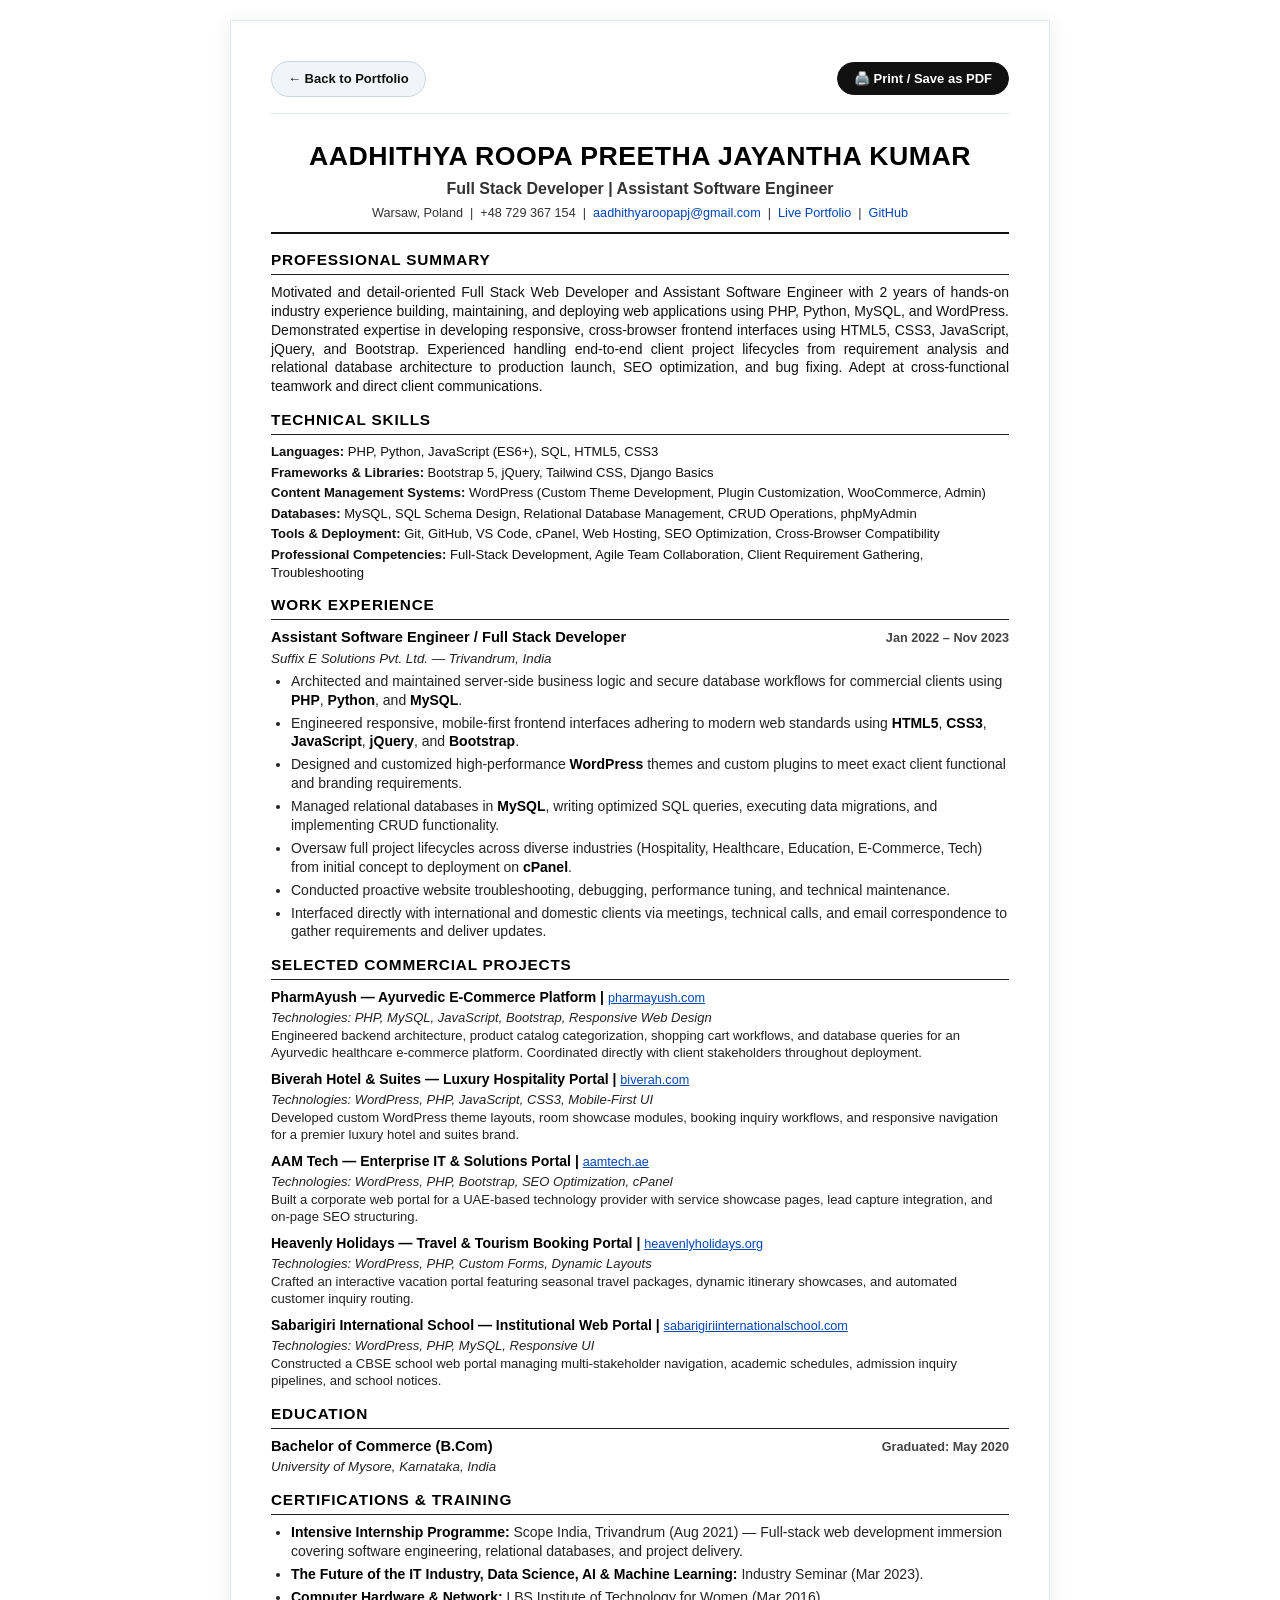
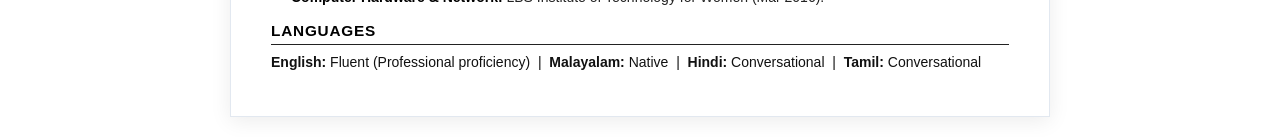
<file: assets/ats-resume.html>
<!DOCTYPE html>
<html lang="en">
<head>
  <meta charset="UTF-8">
  <meta name="viewport" content="width=device-width, initial-scale=1.0">
  <title>Aadhithya Roopa Preetha Jayantha Kumar — ATS Resume</title>
  <style>
    @page {
      size: letter portrait;
      margin: 18mm 16mm 18mm 16mm;
    }
    *, *:before, *:after {
      box-sizing: border-box;
    }
    body {
      font-family: Arial, Calibri, "Segoe UI", Helvetica, sans-serif;
      font-size: 10.5pt;
      line-height: 1.35;
      color: #111111;
      background: #ffffff;
      margin: 0;
      padding: 24px;
    }
    @media screen {
      body {
        max-width: 820px;
        margin: 20px auto;
        padding: 40px;
        box-shadow: 0 4px 20px rgba(0,0,0,0.08);
        border: 1px solid #e2e8f0;
      }
      .screen-actions {
        display: flex;
        justify-content: space-between;
        align-items: center;
        margin-bottom: 24px;
        padding-bottom: 16px;
        border-bottom: 1px solid #e2e8f0;
      }
      .btn {
        display: inline-flex;
        align-items: center;
        gap: 6px;
        padding: 8px 16px;
        font-size: 13px;
        font-weight: 600;
        border-radius: 9999px;
        text-decoration: none;
        cursor: pointer;
      }
      .btn-primary {
        background: #111111;
        color: #ffffff;
        border: 1px solid #111111;
      }
      .btn-secondary {
        background: #f1f5f9;
        color: #111111;
        border: 1px solid #cbd5e1;
      }
    }
    @media print {
      body {
        padding: 0;
        margin: 0;
        box-shadow: none;
        border: none;
        font-size: 10pt;
        line-height: 1.3;
      }
      .screen-actions {
        display: none !important;
      }
      a {
        color: #111111 !important;
        text-decoration: none !important;
      }
    }

    /* Standard ATS Header */
    .header {
      text-align: center;
      margin-bottom: 16px;
      border-bottom: 1.5pt solid #111111;
      padding-bottom: 10px;
    }
    .name {
      font-size: 20pt;
      font-weight: bold;
      text-transform: uppercase;
      letter-spacing: 0.5px;
      margin: 0 0 4px 0;
      color: #000000;
    }
    .title {
      font-size: 12pt;
      font-weight: 600;
      color: #333333;
      margin: 0 0 6px 0;
    }
    .contact-info {
      font-size: 9.5pt;
      color: #333333;
    }
    .contact-info a {
      color: #0044bb;
      text-decoration: none;
    }

    /* ATS Standard Section Headings */
    h2.section-title {
      font-size: 11.5pt;
      font-weight: bold;
      text-transform: uppercase;
      letter-spacing: 0.8px;
      color: #000000;
      border-bottom: 1pt solid #222222;
      padding-bottom: 3px;
      margin: 14px 0 8px 0;
    }

    /* Work Experience & Item Rows */
    .item-header {
      display: flex;
      justify-content: space-between;
      align-items: baseline;
      margin-bottom: 2px;
    }
    .item-title {
      font-size: 11pt;
      font-weight: bold;
      color: #000000;
    }
    .item-date {
      font-size: 9.5pt;
      font-weight: 600;
      color: #444444;
      text-align: right;
    }
    .item-subtitle {
      font-size: 10pt;
      font-style: italic;
      color: #222222;
      margin-bottom: 4px;
    }

    /* Lists */
    ul {
      margin: 4px 0 10px 0;
      padding-left: 20px;
    }
    li {
      margin-bottom: 4px;
      color: #222222;
    }
    li strong {
      color: #000000;
    }

    /* Skills Grid */
    .skills-section p {
      margin: 3px 0;
      font-size: 9.8pt;
    }

    /* Projects */
    .project-item {
      margin-bottom: 8px;
    }
    .project-header {
      font-size: 10.5pt;
      font-weight: bold;
      color: #000000;
    }
    .project-header a {
      font-weight: normal;
      font-size: 9.5pt;
      color: #0044bb;
      text-decoration: underline;
    }
    .project-desc {
      font-size: 9.8pt;
      color: #222222;
      margin: 2px 0 0 0;
    }
  </style>
</head>
<body>

  <!-- Screen Navigation & Print Button -->
  <div class="screen-actions">
    <a href="../index.html" class="btn btn-secondary">← Back to Portfolio</a>
    <button onclick="window.print()" class="btn btn-primary">🖨️ Print / Save as PDF</button>
  </div>

  <!-- Header -->
  <div class="header">
    <div class="name">Aadhithya Roopa Preetha Jayantha Kumar</div>
    <div class="title">Full Stack Developer | Assistant Software Engineer</div>
    <div class="contact-info">
      Warsaw, Poland &nbsp;|&nbsp;
      +48 729 367 154 &nbsp;|&nbsp;
      <a href="mailto:aadhithyaroopapj@gmail.com">aadhithyaroopapj@gmail.com</a> &nbsp;|&nbsp;
      <a href="https://arpj2026.github.io/portfolio_website/">Live Portfolio</a> &nbsp;|&nbsp;
      <a href="https://github.com/arpj2026">GitHub</a>
    </div>
  </div>

  <!-- Summary -->
  <h2 class="section-title">Professional Summary</h2>
  <p style="margin: 4px 0 10px 0; text-align: justify;">
    Motivated and detail-oriented Full Stack Web Developer and Assistant Software Engineer with 2 years of hands-on industry experience building, maintaining, and deploying web applications using PHP, Python, MySQL, and WordPress. Demonstrated expertise in developing responsive, cross-browser frontend interfaces using HTML5, CSS3, JavaScript, jQuery, and Bootstrap. Experienced handling end-to-end client project lifecycles from requirement analysis and relational database architecture to production launch, SEO optimization, and bug fixing. Adept at cross-functional teamwork and direct client communications.
  </p>

  <!-- Technical Skills -->
  <h2 class="section-title">Technical Skills</h2>
  <div class="skills-section">
    <p><strong>Languages:</strong> PHP, Python, JavaScript (ES6+), SQL, HTML5, CSS3</p>
    <p><strong>Frameworks & Libraries:</strong> Bootstrap 5, jQuery, Tailwind CSS, Django Basics</p>
    <p><strong>Content Management Systems:</strong> WordPress (Custom Theme Development, Plugin Customization, WooCommerce, Admin)</p>
    <p><strong>Databases:</strong> MySQL, SQL Schema Design, Relational Database Management, CRUD Operations, phpMyAdmin</p>
    <p><strong>Tools & Deployment:</strong> Git, GitHub, VS Code, cPanel, Web Hosting, SEO Optimization, Cross-Browser Compatibility</p>
    <p><strong>Professional Competencies:</strong> Full-Stack Development, Agile Team Collaboration, Client Requirement Gathering, Troubleshooting</p>
  </div>

  <!-- Professional Experience -->
  <h2 class="section-title">Work Experience</h2>

  <div class="item-header">
    <span class="item-title">Assistant Software Engineer / Full Stack Developer</span>
    <span class="item-date">Jan 2022 – Nov 2023</span>
  </div>
  <div class="item-subtitle">Suffix E Solutions Pvt. Ltd. — Trivandrum, India</div>
  <ul>
    <li>Architected and maintained server-side business logic and secure database workflows for commercial clients using <strong>PHP</strong>, <strong>Python</strong>, and <strong>MySQL</strong>.</li>
    <li>Engineered responsive, mobile-first frontend interfaces adhering to modern web standards using <strong>HTML5</strong>, <strong>CSS3</strong>, <strong>JavaScript</strong>, <strong>jQuery</strong>, and <strong>Bootstrap</strong>.</li>
    <li>Designed and customized high-performance <strong>WordPress</strong> themes and custom plugins to meet exact client functional and branding requirements.</li>
    <li>Managed relational databases in <strong>MySQL</strong>, writing optimized SQL queries, executing data migrations, and implementing CRUD functionality.</li>
    <li>Oversaw full project lifecycles across diverse industries (Hospitality, Healthcare, Education, E-Commerce, Tech) from initial concept to deployment on <strong>cPanel</strong>.</li>
    <li>Conducted proactive website troubleshooting, debugging, performance tuning, and technical maintenance.</li>
    <li>Interfaced directly with international and domestic clients via meetings, technical calls, and email correspondence to gather requirements and deliver updates.</li>
  </ul>

  <!-- Selected Key Projects -->
  <h2 class="section-title">Selected Commercial Projects</h2>

  <div class="project-item">
    <div class="project-header">
      PharmAyush — Ayurvedic E-Commerce Platform | <a href="https://pharmayush.com/">pharmayush.com</a>
    </div>
    <div class="project-desc">
      <em>Technologies: PHP, MySQL, JavaScript, Bootstrap, Responsive Web Design</em><br>
      Engineered backend architecture, product catalog categorization, shopping cart workflows, and database queries for an Ayurvedic healthcare e-commerce platform. Coordinated directly with client stakeholders throughout deployment.
    </div>
  </div>

  <div class="project-item">
    <div class="project-header">
      Biverah Hotel & Suites — Luxury Hospitality Portal | <a href="https://biverah.com/">biverah.com</a>
    </div>
    <div class="project-desc">
      <em>Technologies: WordPress, PHP, JavaScript, CSS3, Mobile-First UI</em><br>
      Developed custom WordPress theme layouts, room showcase modules, booking inquiry workflows, and responsive navigation for a premier luxury hotel and suites brand.
    </div>
  </div>

  <div class="project-item">
    <div class="project-header">
      AAM Tech — Enterprise IT & Solutions Portal | <a href="https://aamtech.ae/">aamtech.ae</a>
    </div>
    <div class="project-desc">
      <em>Technologies: WordPress, PHP, Bootstrap, SEO Optimization, cPanel</em><br>
      Built a corporate web portal for a UAE-based technology provider with service showcase pages, lead capture integration, and on-page SEO structuring.
    </div>
  </div>

  <div class="project-item">
    <div class="project-header">
      Heavenly Holidays — Travel & Tourism Booking Portal | <a href="https://heavenlyholidays.org/">heavenlyholidays.org</a>
    </div>
    <div class="project-desc">
      <em>Technologies: WordPress, PHP, Custom Forms, Dynamic Layouts</em><br>
      Crafted an interactive vacation portal featuring seasonal travel packages, dynamic itinerary showcases, and automated customer inquiry routing.
    </div>
  </div>

  <div class="project-item">
    <div class="project-header">
      Sabarigiri International School — Institutional Web Portal | <a href="https://sabarigiriinternationalschool.com/">sabarigiriinternationalschool.com</a>
    </div>
    <div class="project-desc">
      <em>Technologies: WordPress, PHP, MySQL, Responsive UI</em><br>
      Constructed a CBSE school web portal managing multi-stakeholder navigation, academic schedules, admission inquiry pipelines, and school notices.
    </div>
  </div>

  <!-- Education -->
  <h2 class="section-title">Education</h2>
  <div class="item-header">
    <span class="item-title">Bachelor of Commerce (B.Com)</span>
    <span class="item-date">Graduated: May 2020</span>
  </div>
  <div class="item-subtitle">University of Mysore, Karnataka, India</div>

  <!-- Certifications -->
  <h2 class="section-title">Certifications & Training</h2>
  <ul>
    <li><strong>Intensive Internship Programme:</strong> Scope India, Trivandrum (Aug 2021) — Full-stack web development immersion covering software engineering, relational databases, and project delivery.</li>
    <li><strong>The Future of the IT Industry, Data Science, AI & Machine Learning:</strong> Industry Seminar (Mar 2023).</li>
    <li><strong>Computer Hardware & Network:</strong> LBS Institute of Technology for Women (Mar 2016).</li>
  </ul>

  <!-- Languages -->
  <h2 class="section-title">Languages</h2>
  <p style="margin: 4px 0;">
    <strong>English:</strong> Fluent (Professional proficiency) &nbsp;|&nbsp;
    <strong>Malayalam:</strong> Native &nbsp;|&nbsp;
    <strong>Hindi:</strong> Conversational &nbsp;|&nbsp;
    <strong>Tamil:</strong> Conversational
  </p>

</body>
</html>
</file>
